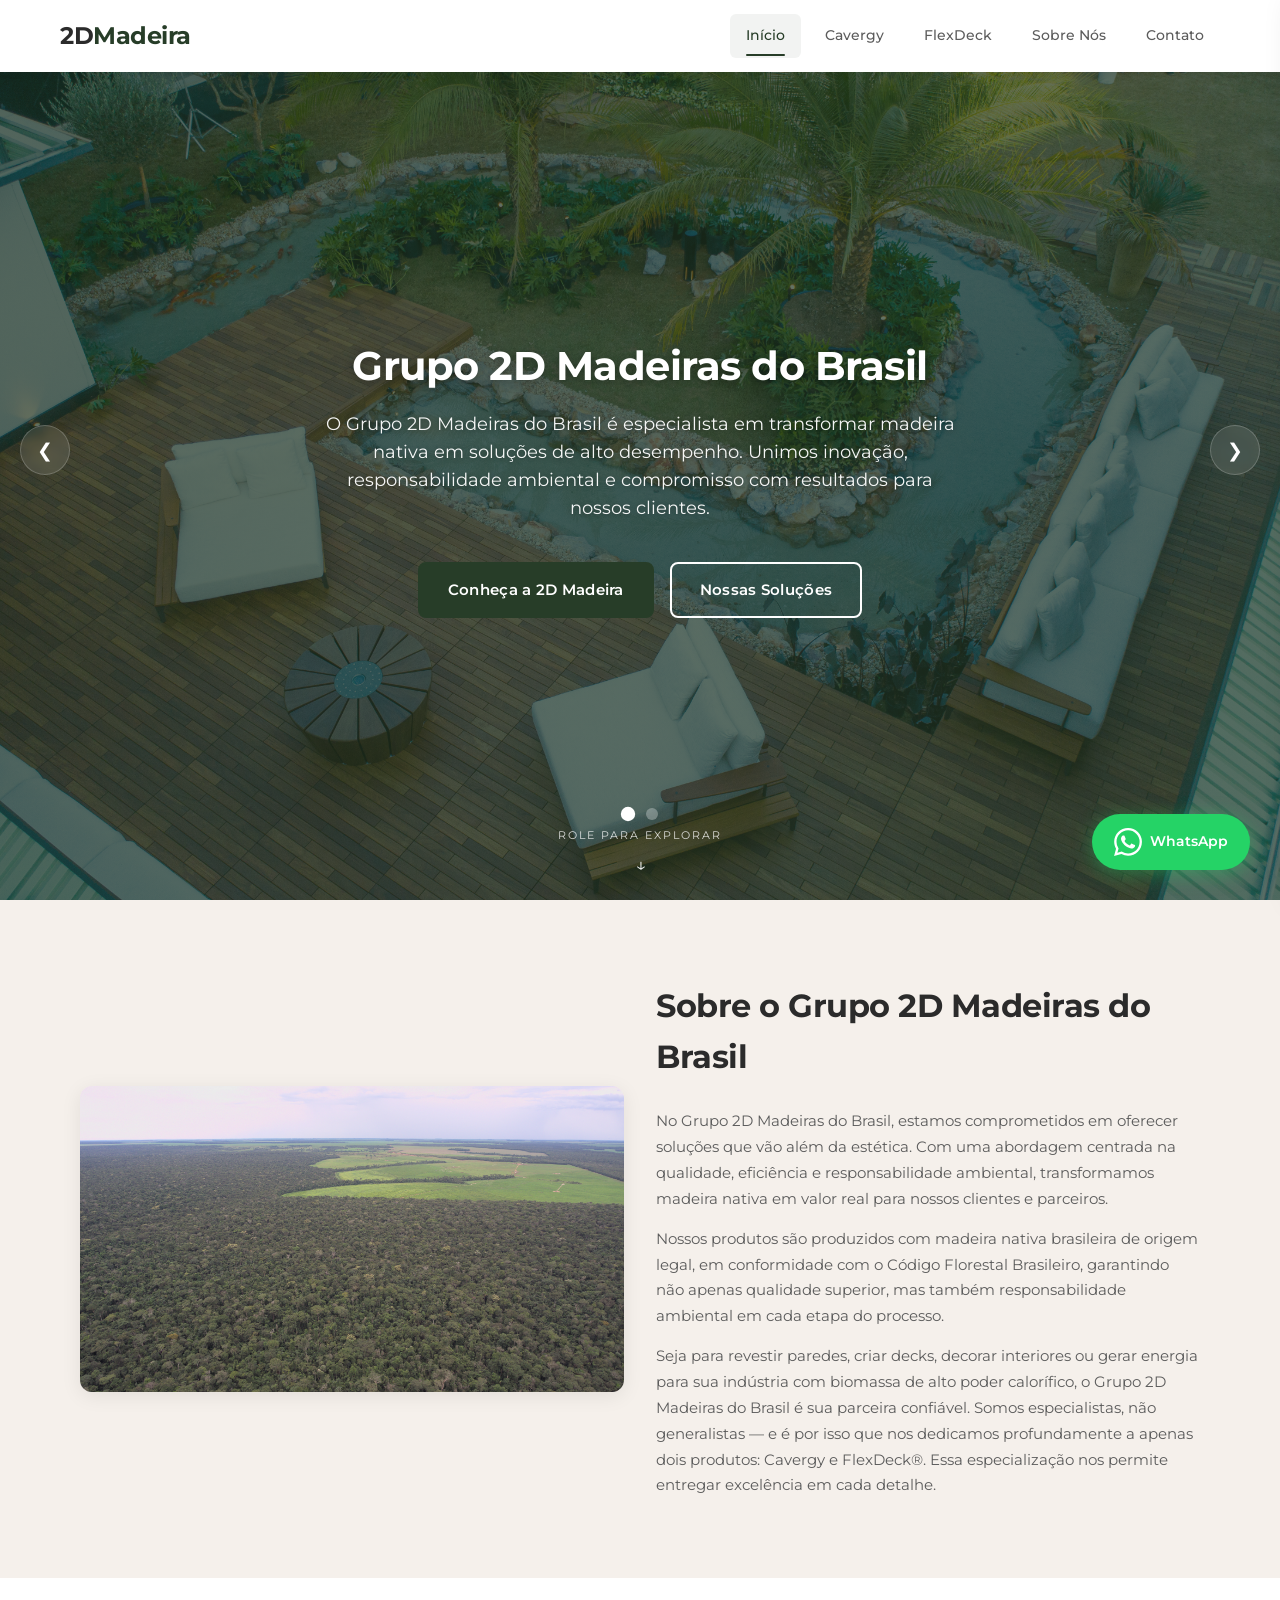
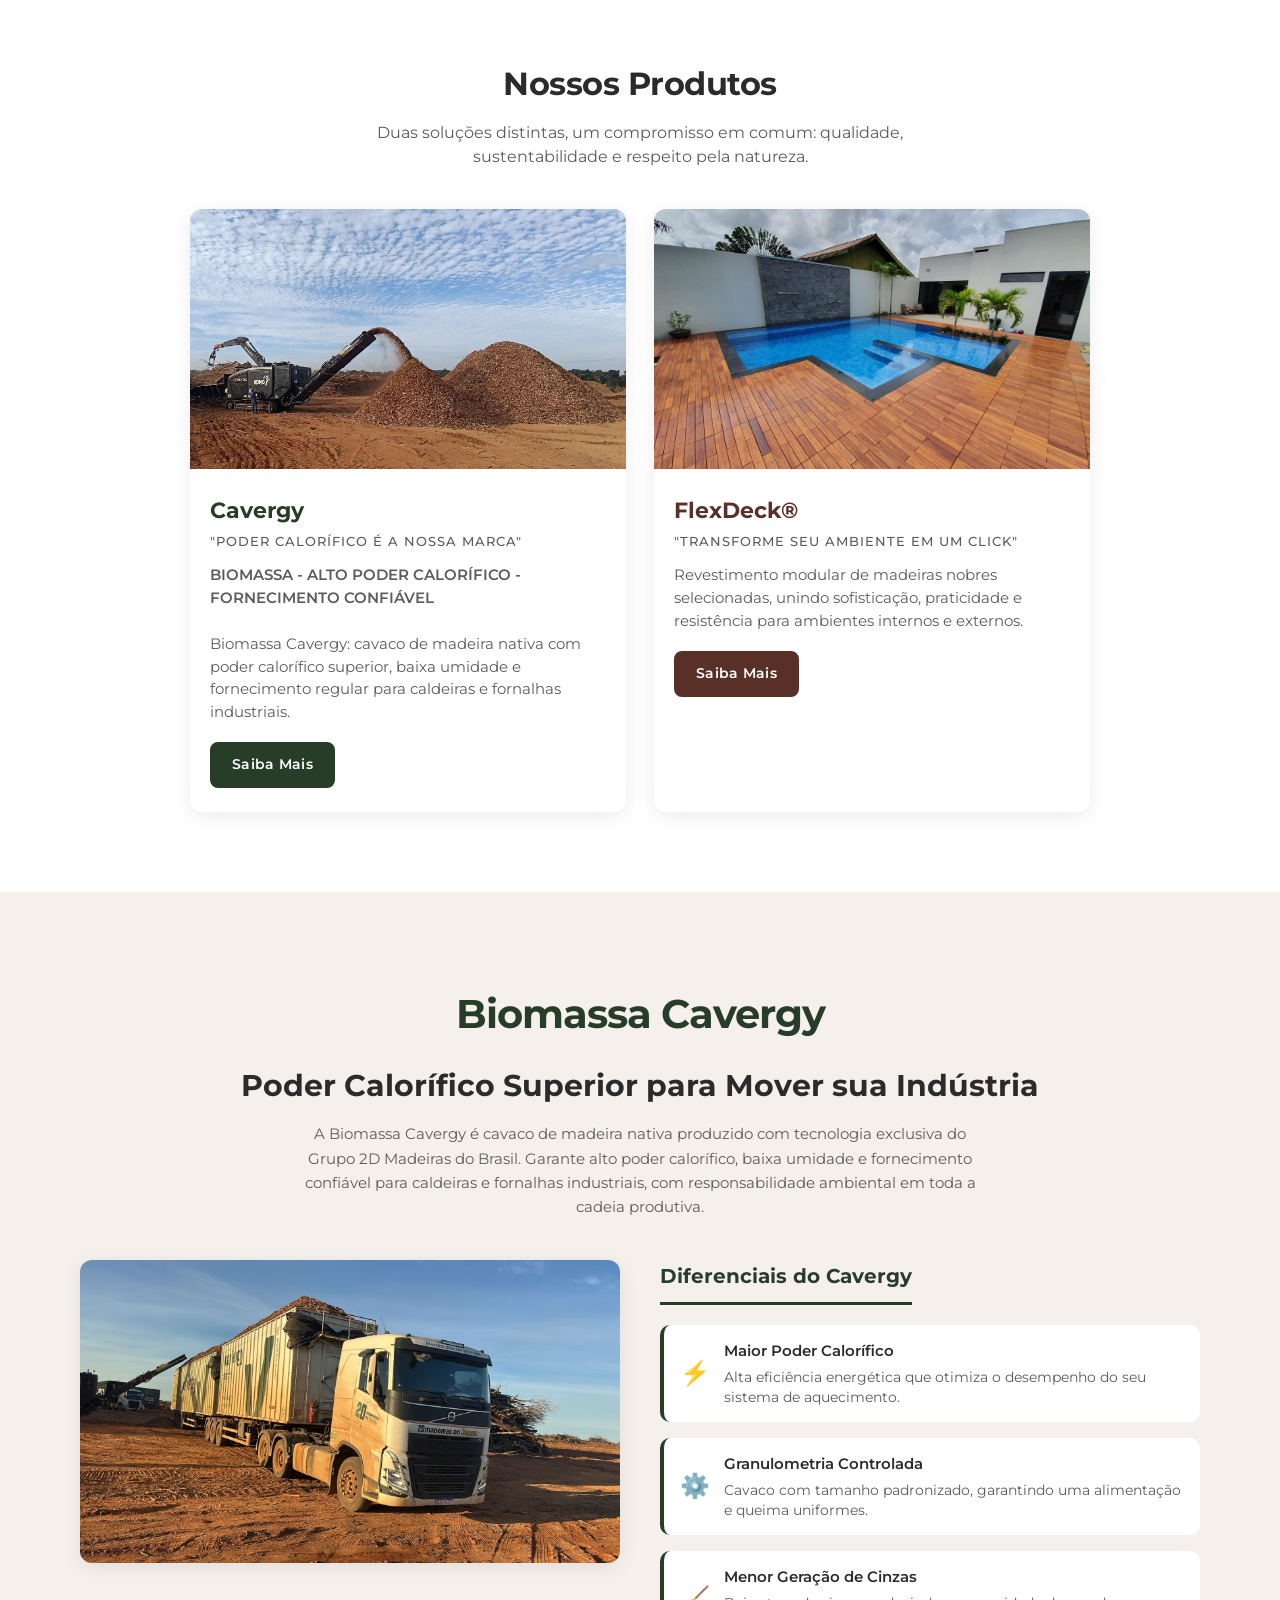
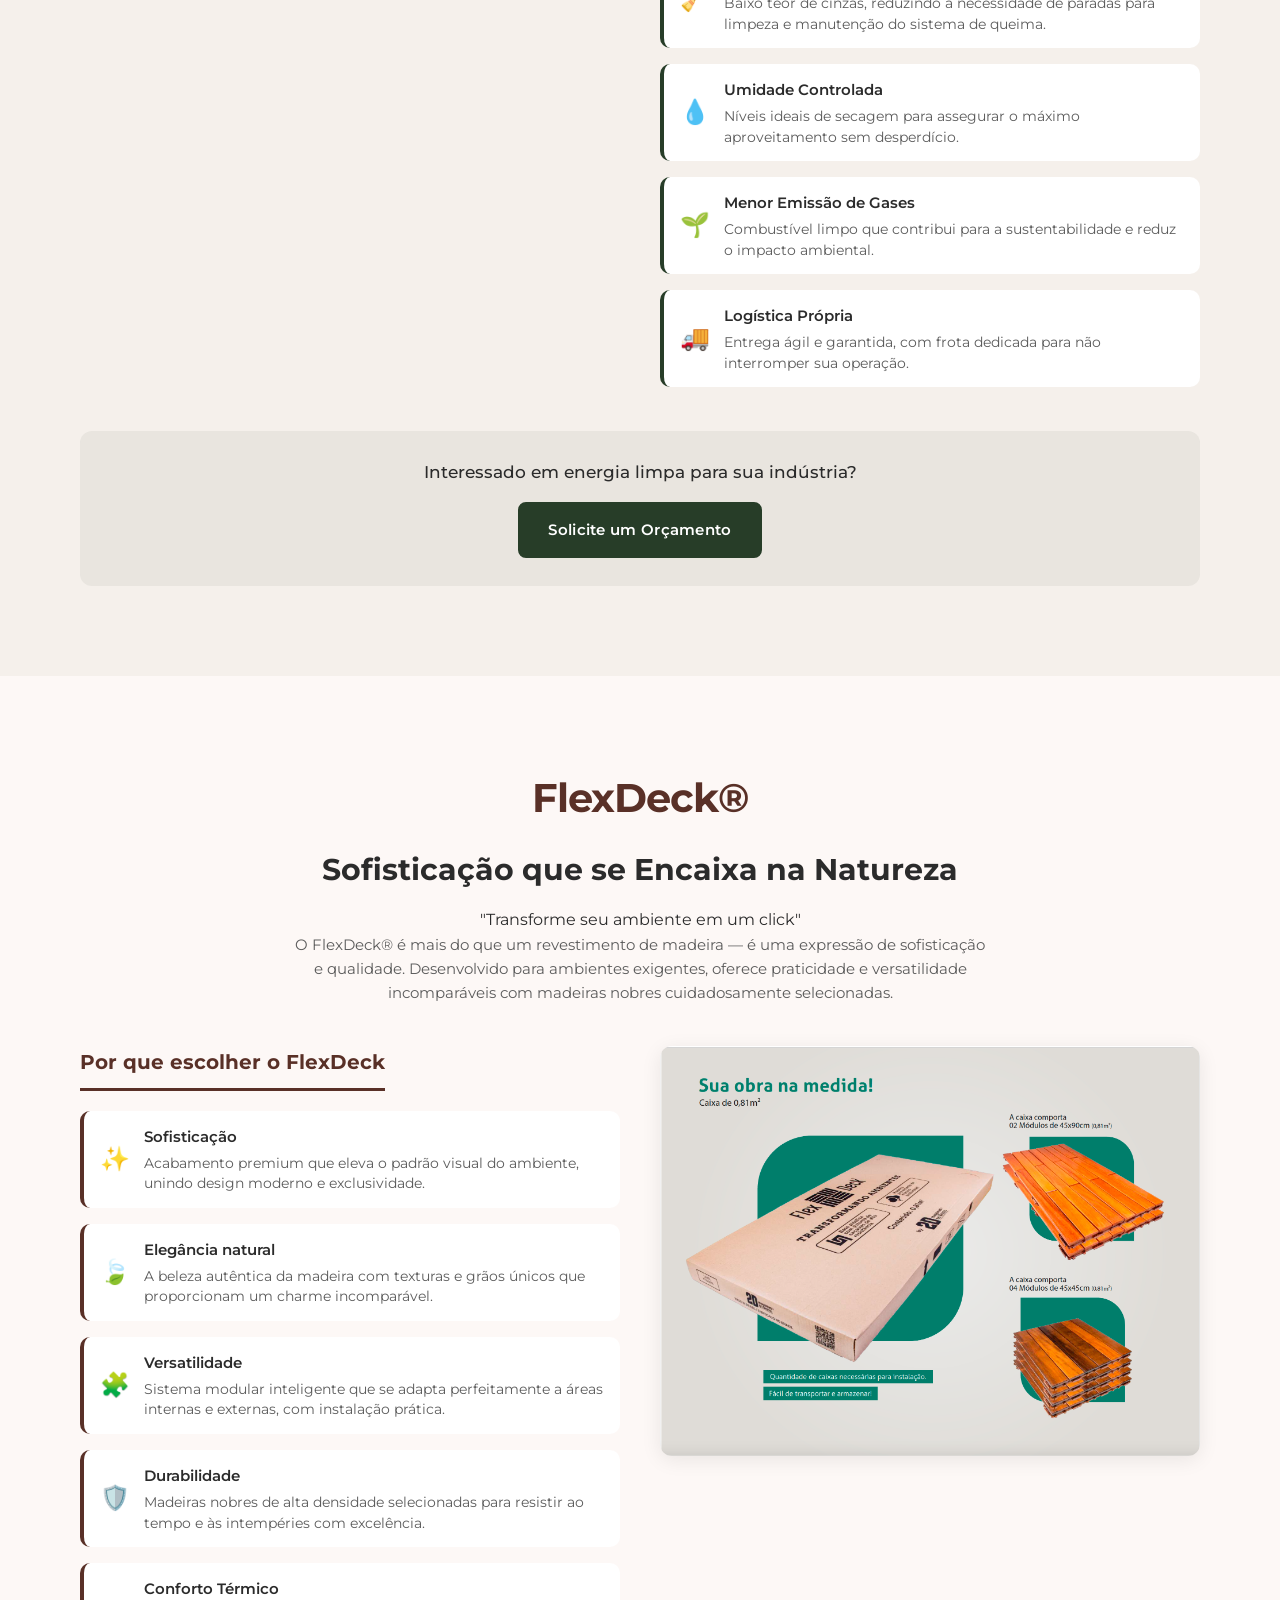
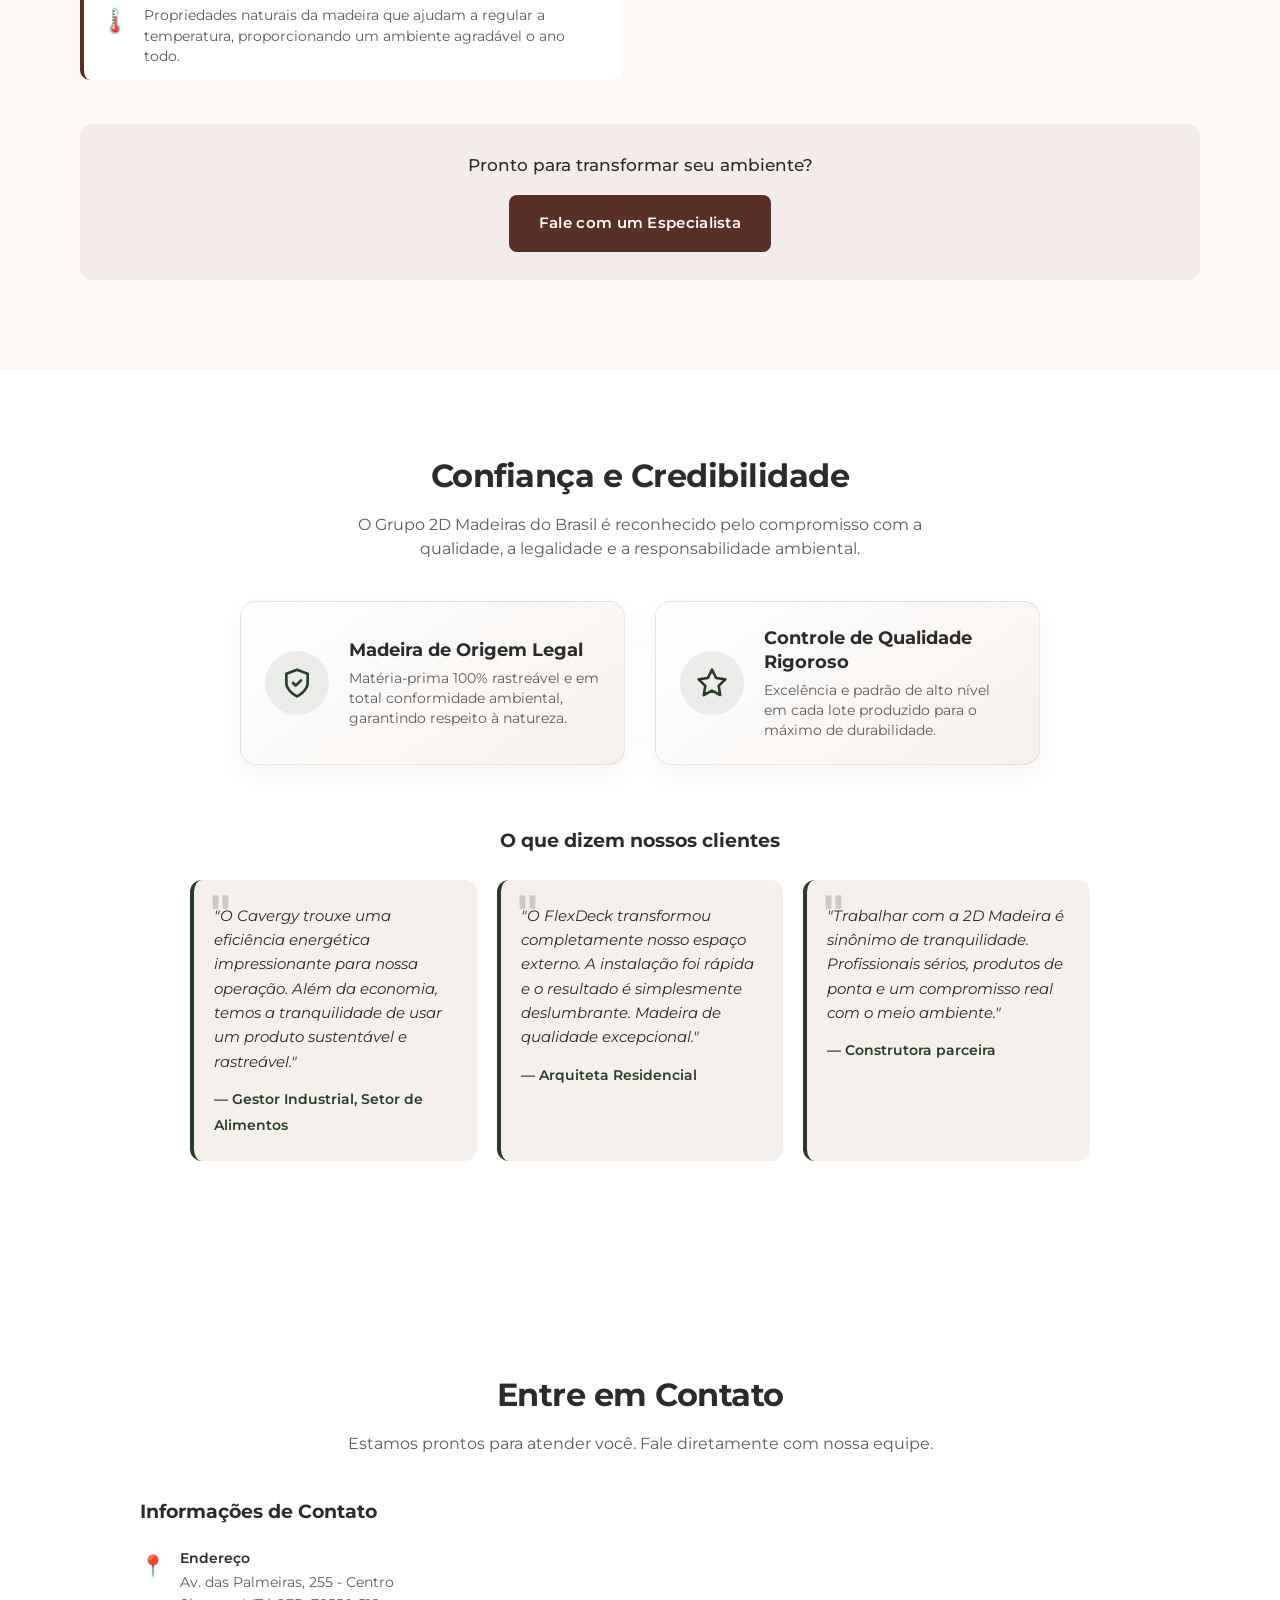
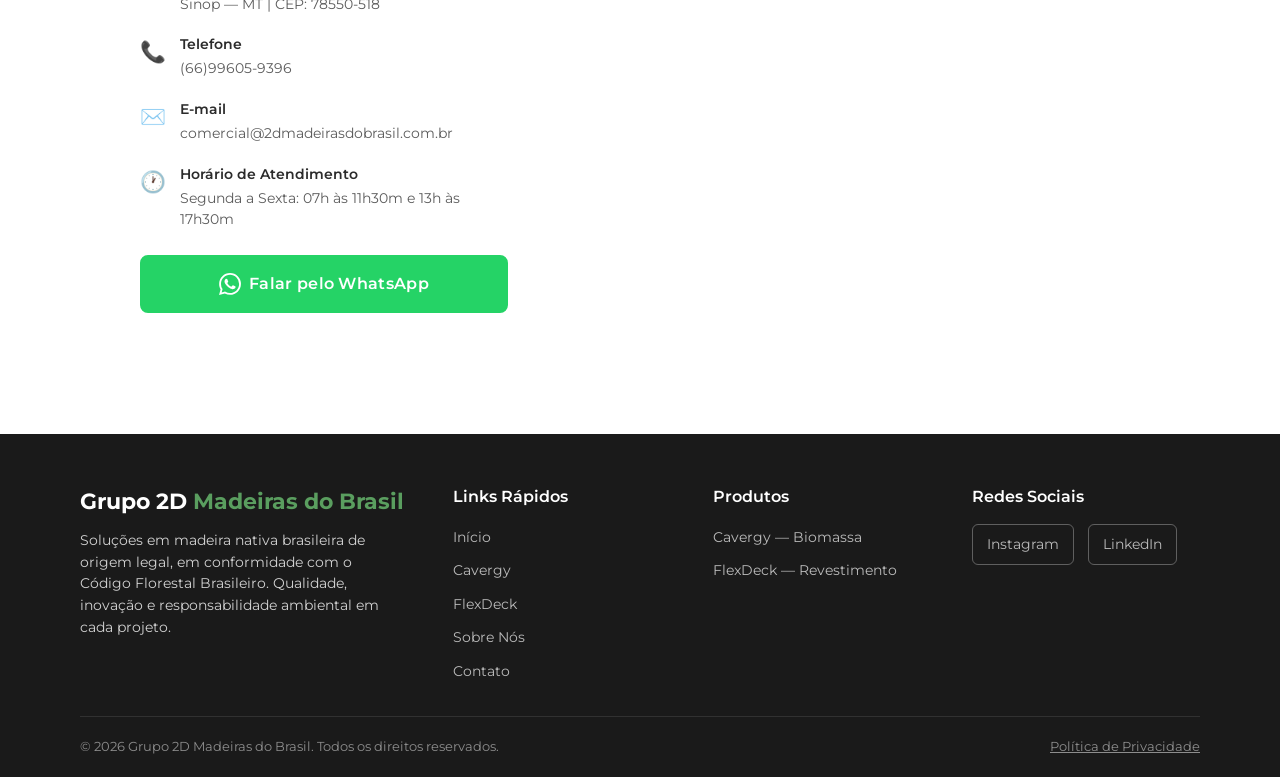
<file: index.html>
<!DOCTYPE html>
<html lang="pt-BR">

<head>
    <meta charset="UTF-8">
    <meta name="viewport" content="width=device-width, initial-scale=1.0">

    <!-- ==================== SEO ==================== -->
    <title>2D Madeira | Soluções Sustentáveis em Madeira — Cavergy e FlexDeck</title>
    <meta name="description"
        content="2D Madeira: soluções em madeira nativa brasileira de Manejo Florestal Sustentável. Conheça o Cavergy, biomassa para energia limpa, e o FlexDeck, revestimento modular de madeira nobre.">
    <meta name="keywords"
        content="madeira sustentável, manejo florestal, biomassa, cavaco, energia limpa, revestimento de madeira, deck modular, FlexDeck, Cavergy, 2D Madeira, madeira nativa brasileira">
    <meta name="author" content="2D Madeira">
    <meta name="robots" content="index, follow">
    <link rel="canonical" href="https://www.2dmadeira.com.br/">

    <!-- Open Graph -->
    <meta property="og:title" content="2D Madeira | Soluções Sustentáveis em Madeira">
    <meta property="og:description"
        content="Cavergy: biomassa que transforma resíduos florestais em energia limpa. FlexDeck: revestimento modular de madeira nobre. Sustentabilidade e elegância em cada projeto.">
    <meta property="og:type" content="website">
    <meta property="og:url" content="https://www.2dmadeira.com.br/">
    <meta property="og:image" content="https://www.2dmadeira.com.br/og-image.jpg">
    <meta property="og:locale" content="pt_BR">

    <!-- Favicon (substitua pelo seu arquivo) -->
    <link rel="icon" type="image/png" href="favicon.png">

    <!-- Google Fonts - Montserrat -->
    <link rel="preconnect" href="https://fonts.googleapis.com">
    <link rel="preconnect" href="https://fonts.gstatic.com" crossorigin>
    <link href="https://fonts.googleapis.com/css2?family=Montserrat:wght@300;400;500;600;700&display=swap"
        rel="stylesheet">

    <!-- CSS -->
    <link rel="stylesheet" href="style.css">
</head>

<body>

    <!-- ==================== HEADER ==================== -->
    <header class="header" id="header">
        <div class="header__container">
            <!-- Logo 2D Madeira -->
            <a href="#home" class="header__logo" aria-label="2D Madeira — Página inicial">
                <!-- Substitua pelo caminho da sua logo PNG -->
                <!-- <img src="logo-2d-madeira.png" alt="2D Madeira" class="header__logo-img"> -->
                <span class="header__logo-texto">2D<span class="header__logo-destaque">Madeira</span></span>
            </a>

            <!-- Navegação Desktop -->
            <nav class="nav" id="nav">
                <ul class="nav__lista">
                    <li class="nav__item"><a href="#home" class="nav__link nav__link--ativo">Início</a></li>
                    <li class="nav__item"><a href="cavergy/cavergy.html" class="nav__link">Cavergy</a></li>
                    <li class="nav__item"><a href="flexdeck/flexdeck.html" class="nav__link">FlexDeck</a></li>
                    <li class="nav__item"><a href="#sobre" class="nav__link">Sobre Nós</a></li>
                    <li class="nav__item"><a href="#contato" class="nav__link">Contato</a></li>
                </ul>
            </nav>

            <!-- Botão do menu hambúrguer -->
            <button class="hamburguer" id="hamburguer" aria-label="Abrir menu de navegação" aria-expanded="false">
                <span class="hamburguer__linha"></span>
                <span class="hamburguer__linha"></span>
                <span class="hamburguer__linha"></span>
            </button>
        </div>
    </header>

    <!-- Overlay do menu mobile -->
    <div class="menu-overlay" id="menuOverlay"></div>

    <!-- ==================== MAIN ==================== -->
    <main>

        <!-- ========== HERO / HOME (CARROSSEL) ========== -->
        <section class="hero-carousel" id="home">
            <!-- Slide 1: Empresa -->
            <div class="hero-carousel__slide hero-carousel__slide--ativo"
                style="background-image: linear-gradient(135deg, rgba(26, 46, 27, 0.7) 0%, rgba(39, 61, 40, 0.7) 100%), url('image/image/parte_1/1.jpg');">
                <div class="hero-carousel__container">
                    <h1 class="hero-carousel__titulo">Grupo 2D Madeiras do Brasil</h1>
                    <p class="hero-carousel__subtitulo">
                        O Grupo 2D Madeiras do Brasil é especialista em transformar madeira nativa em soluções de alto desempenho. Unimos inovação, responsabilidade ambiental e compromisso com resultados para nossos clientes.
                    </p>
                    <div class="hero-carousel__botoes">
                        <a href="#sobre" class="btn btn--primario">Conheça a 2D Madeira</a>
                        <a href="#produtos" class="btn btn--secundario">Nossas Soluções</a>
                    </div>
                </div>
            </div>

            <!-- Slide 2: Sustentabilidade -->
            <div class="hero-carousel__slide"
                style="background-image: linear-gradient(135deg, rgba(89, 48, 39, 0.7) 0%, rgba(122, 66, 55, 0.7) 100%), url('image/image/parte_1/3.jpg');">
                <div class="hero-carousel__container">
                    <h2 class="hero-carousel__titulo">Compromisso com o<br>Futuro das Florestas</h2>
                    <p class="hero-carousel__subtitulo">
                        Atuamos com rigoroso <strong>Manejo Florestal Sustentável</strong>. Cada peça que entregamos
                        carrega a garantia de respeito à natureza e procedência 100% certificada e rastreável.
                    </p>
                    <div class="hero-carousel__botoes">
                        <a href="#prova-social" class="btn btn--primario">Nossas Certificações</a>
                    </div>
                </div>
            </div>

            <!-- Controles -->
            <button class="hero-carousel__controle hero-carousel__controle--prev"
                aria-label="Slide anterior">&#10094;</button>
            <button class="hero-carousel__controle hero-carousel__controle--next"
                aria-label="Próximo slide">&#10095;</button>

            <!-- Indicadores -->
            <div class="hero-carousel__indicadores">
                <button class="hero-carousel__indicador hero-carousel__indicador--ativo"
                    aria-label="Ir para o slide 1"></button>
                <button class="hero-carousel__indicador" aria-label="Ir para o slide 2"></button>
            </div>

            <!-- Scroll indicator -->
            <div class="hero-carousel__scroll" aria-hidden="true">
                <span class="hero-carousel__scroll-texto">Role para explorar</span>
                <span class="hero-carousel__scroll-seta">↓</span>
            </div>
        </section>

        <!-- ========== SOBRE NÓS ========== -->
        <section class="sobre" id="sobre">
            <div class="container">
                <div class="sobre__grid">
                    <div class="sobre__imagem">
                        <!-- Substitua pela imagem da equipe/empresa -->
                        <img src="image/image/parte_1/2.jpg"
                            alt="Equipe 2D Madeira — Especialistas em madeira sustentável" loading="lazy" width="700"
                            height="500">
                    </div>
                    <div class="sobre__conteudo">
                        <h2 class="secao__titulo secao__titulo--esquerda">Sobre o Grupo 2D Madeiras do Brasil</h2>
                        <p class="sobre__texto">
                            No Grupo 2D Madeiras do Brasil, estamos comprometidos em oferecer soluções que vão além da estética. Com uma abordagem centrada na qualidade, eficiência e responsabilidade ambiental, transformamos madeira nativa em valor real para nossos clientes e parceiros.
                        </p>
                        <p class="sobre__texto">
                            Nossos produtos são produzidos com madeira nativa brasileira de origem legal, em conformidade com o Código Florestal Brasileiro, garantindo não apenas qualidade superior, mas também responsabilidade ambiental em cada etapa do processo.
                        </p>
                        <p class="sobre__texto">
                            Seja para revestir paredes, criar decks, decorar interiores ou gerar energia para sua indústria com biomassa de alto poder calorífico, o Grupo 2D Madeiras do Brasil é sua parceira confiável. Somos especialistas, não generalistas — e é por isso que nos dedicamos profundamente a apenas dois produtos: Cavergy e FlexDeck®. Essa especialização nos permite entregar excelência em cada detalhe.
                        </p>
                    </div>
                </div>
            </div>
        </section>

        <!-- ========== PRODUTOS (VISÃO GERAL NA HOME) ========== -->
        <section class="produtos-resumo" id="produtos">
            <div class="container">
                <h2 class="secao__titulo">Nossos Produtos</h2>
                <p class="secao__descricao">Duas soluções distintas, um compromisso em comum: qualidade,
                    sustentabilidade e respeito pela natureza.</p>
                <div class="cards-duplos">
                    <!-- Card Cavergy -->
                    <article class="card-produto card-produto--cavergy">
                        <div class="card-produto__imagem">
                            <!-- Substitua pela imagem PNG do Cavergy -->
                            <img src="image/image/parte_4/4.jpeg"
                                alt="Cavergy — Biomassa sustentável para energia limpa" loading="lazy" width="600"
                                height="400">
                        </div>
                        <div class="card-produto__conteudo">
                            <h3 class="card-produto__titulo">Cavergy</h3>
                            <p class="card-produto__tagline">"Poder Calorífico é a nossa marca"</p>
                            <p class="card-produto__texto"><strong>BIOMASSA - ALTO PODER CALORÍFICO - FORNECIMENTO CONFIÁVEL</strong><br><br>Biomassa Cavergy: cavaco de madeira nativa com poder calorífico superior, baixa umidade e fornecimento regular para caldeiras e fornalhas industriais.</p>
                            <a href="#cavergy" class="btn btn--primario btn--sm">Saiba Mais</a>
                        </div>
                    </article>
                    <!-- Card FlexDeck -->
                    <article class="card-produto card-produto--flexdeck">
                        <div class="card-produto__imagem">
                            <!-- Substitua pela imagem PNG do FlexDeck -->
                            <img src="image/image/parte_5/2.jpeg"
                                alt="FlexDeck — Revestimento modular de madeira nobre" loading="lazy" width="600"
                                height="400">
                        </div>
                        <div class="card-produto__conteudo">
                            <h3 class="card-produto__titulo">FlexDeck®</h3>
                            <p class="card-produto__tagline">"Transforme seu ambiente em um click"</p>
                            <p class="card-produto__texto">Revestimento modular de madeiras nobres selecionadas, unindo
                                sofisticação, praticidade e resistência para ambientes internos e externos.</p>
                            <a href="#flexdeck" class="btn btn--flexdeck btn--sm">Saiba Mais</a>
                        </div>
                    </article>
                </div>
            </div>
        </section>

        <!-- ========== PÁGINA CAVERGY ========== -->
        <section class="pagina-produto pagina-produto--cavergy" id="cavergy">
            <div class="container">
                <div class="pagina-produto__cabecalho">
                    <!-- Logo Cavergy -->
                    <div class="pagina-produto__logo-area">
                        <!-- Substitua pela logo PNG do Cavergy -->
                                    <span class="pagina-produto__logo-texto logo--cavergy">Biomassa Cavergy</span>
                    </div>
                    <h2 class="pagina-produto__titulo">Poder Calorífico Superior para Mover sua Indústria</h2>
                    <p class="pagina-produto__subtitulo">A Biomassa Cavergy é cavaco de madeira nativa produzido com tecnologia exclusiva do Grupo 2D Madeiras do Brasil. Garante alto poder calorífico, baixa umidade e fornecimento confiável para caldeiras e fornalhas industriais, com responsabilidade ambiental em toda a cadeia produtiva.</p>
                </div>
 
                <div class="pagina-produto__grid">
                    <!-- Imagem principal -->
                    <div class="pagina-produto__imagem-principal">
                        <!-- Substitua pela imagem real do Cavergy -->
                        <img src="image/image/parte_2/PHOTO-2026-05-09-06-34-47.jpg"
                            alt="Biomassa Cavergy — Cavaco de madeira nativa com poder calorífico superior, garantindo maior rendimento energético por tonelada consumida." loading="lazy" width="800"
                            height="500">
                    </div>
                    <!-- Funcionalidades -->
                    <div class="pagina-produto__funcionalidades">
                        <h3 class="funcionalidades__titulo">Diferenciais do Cavergy</h3>
                        <ul class="funcionalidades__lista">
                            <li class="funcionalidades__item">
                                <span class="funcionalidades__icone">⚡</span>
                                <div>
                                    <strong>Maior Poder Calorífico</strong>
                                    <p>Alta eficiência energética que otimiza o desempenho do seu sistema de aquecimento.</p>
                                </div>
                            </li>
                            <li class="funcionalidades__item">
                                <span class="funcionalidades__icone">⚙️</span>
                                <div>
                                    <strong>Granulometria Controlada</strong>
                                    <p>Cavaco com tamanho padronizado, garantindo uma alimentação e queima uniformes.</p>
                                </div>
                            </li>
                            <li class="funcionalidades__item">
                                <span class="funcionalidades__icone">🧹</span>
                                <div>
                                    <strong>Menor Geração de Cinzas</strong>
                                    <p>Baixo teor de cinzas, reduzindo a necessidade de paradas para limpeza e manutenção do sistema de queima.</p>
                                </div>
                            </li>
                            <li class="funcionalidades__item">
                                <span class="funcionalidades__icone">💧</span>
                                <div>
                                    <strong>Umidade Controlada</strong>
                                    <p>Níveis ideais de secagem para assegurar o máximo aproveitamento sem desperdício.</p>
                                </div>
                            </li>
                            <li class="funcionalidades__item">
                                <span class="funcionalidades__icone">🌱</span>
                                <div>
                                    <strong>Menor Emissão de Gases</strong>
                                    <p>Combustível limpo que contribui para a sustentabilidade e reduz o impacto ambiental.</p>
                                </div>
                            </li>
                            <li class="funcionalidades__item">
                                <span class="funcionalidades__icone">🚚</span>
                                <div>
                                    <strong>Logística Própria</strong>
                                    <p>Entrega ágil e garantida, com frota dedicada para não interromper sua operação.</p>
                                </div>
                            </li>
                        </ul>
                    </div>
                </div>
                <!-- CTA -->
                <div class="pagina-produto__cta">
                    <p>Interessado em energia limpa para sua indústria?</p>
                    <a href="#contato" class="btn btn--primario">Solicite um Orçamento</a>
                </div>
            </div>
        </section>

        <!-- ========== PÁGINA FLEXDECK ========== -->
        <section class="pagina-produto pagina-produto--flexdeck" id="flexdeck">
            <div class="container">
                <div class="pagina-produto__cabecalho">
                    <!-- Logo FlexDeck -->
                    <div class="pagina-produto__logo-area">
                        <!-- Substitua pela logo PNG do FlexDeck -->
                        <!-- <img src="logo-flexdeck.png" alt="Logo FlexDeck" class="pagina-produto__logo"> -->
                        <span class="pagina-produto__logo-texto logo--flexdeck">FlexDeck®</span>
                    </div>
                    <h2 class="pagina-produto__titulo">Sofisticação que se Encaixa na Natureza</h2>
                    <p class="pagina-produto__tagline">"Transforme seu ambiente em um click"</p>
                    <p class="pagina-produto__subtitulo">O FlexDeck® é mais do que um revestimento de madeira — é uma
                        expressão de sofisticação e qualidade. Desenvolvido para ambientes exigentes, oferece
                        praticidade e versatilidade incomparáveis com madeiras nobres cuidadosamente selecionadas.</p>
                </div>

                <div class="pagina-produto__grid pagina-produto__grid--invertido">
                    <!-- Imagem principal -->
                    <div class="pagina-produto__imagem-principal">
                        <!-- Substitua pela imagem real do FlexDeck -->
                        <img src="image/image/parte_3/Caixa de 0,81 m2.png"
                            alt="FlexDeck — Revestimento modular de madeira nobre para decks e paredes" loading="lazy"
                            width="800" height="500">
                    </div>
                    <!-- Funcionalidades -->
                    <div class="pagina-produto__funcionalidades">
                        <h3 class="funcionalidades__titulo funcionalidades__titulo--flexdeck">Por que escolher o
                            FlexDeck</h3>
                        <ul class="funcionalidades__lista">
                            <li class="funcionalidades__item funcionalidades__item--flexdeck">
                                <span class="funcionalidades__icone">✨</span>
                                <div>
                                    <strong>Sofisticação</strong>
                                    <p>Acabamento premium que eleva o padrão visual do ambiente, unindo design moderno e
                                        exclusividade.</p>
                                </div>
                            </li>
                            <li class="funcionalidades__item funcionalidades__item--flexdeck">
                                <span class="funcionalidades__icone">🍃</span>
                                <div>
                                    <strong>Elegância natural</strong>
                                    <p>A beleza autêntica da madeira com texturas e grãos únicos que proporcionam um
                                        charme incomparável.</p>
                                </div>
                            </li>
                            <li class="funcionalidades__item funcionalidades__item--flexdeck">
                                <span class="funcionalidades__icone">🧩</span>
                                <div>
                                    <strong>Versatilidade</strong>
                                    <p>Sistema modular inteligente que se adapta perfeitamente a áreas internas e
                                        externas, com instalação prática.</p>
                                </div>
                            </li>
                            <li class="funcionalidades__item funcionalidades__item--flexdeck">
                                <span class="funcionalidades__icone">🛡️</span>
                                <div>
                                    <strong>Durabilidade</strong>
                                    <p>Madeiras nobres de alta densidade selecionadas para resistir ao tempo e às
                                        intempéries com excelência.</p>
                                </div>
                            </li>
                            <li class="funcionalidades__item funcionalidades__item--flexdeck">
                                <span class="funcionalidades__icone">🌡️</span>
                                <div>
                                    <strong>Conforto Térmico</strong>
                                    <p>Propriedades naturais da madeira que ajudam a regular a temperatura,
                                        proporcionando um ambiente agradável o ano todo.</p>
                                </div>
                            </li>
                        </ul>
                    </div>
                </div>
                <!-- CTA -->
                <div class="pagina-produto__cta pagina-produto__cta--flexdeck">
                    <p>Pronto para transformar seu ambiente?</p>
                    <a href="#contato" class="btn btn--flexdeck">Fale com um Especialista</a>
                </div>
            </div>
        </section>

        <!-- ========== PROVA SOCIAL E AUTORIDADE ========== -->
        <section class="prova-social" id="prova-social">
            <div class="container">
                <h2 class="secao__titulo">Confiança e Credibilidade</h2>
                <p class="secao__descricao">O Grupo 2D Madeiras do Brasil é reconhecido pelo compromisso com a qualidade, a legalidade e a responsabilidade ambiental.</p>

                <!-- Certificações Modernas -->
                <div class="prova-social__certificacoes">
                    <div class="certificacao-moderna">
                        <div class="certificacao-moderna__icone">
                            <!-- Ícone de selo de segurança legal -->
                            <svg width="32" height="32" viewBox="0 0 24 24" fill="none" stroke="currentColor"
                                stroke-width="2" stroke-linecap="round" stroke-linejoin="round">
                                <path d="M12 22s8-4 8-10V5l-8-3-8 3v7c0 6 8 10 8 10z"></path>
                                <path d="m9 12 2 2 4-4"></path>
                            </svg>
                        </div>
                        <div class="certificacao-moderna__conteudo">
                            <h3 class="certificacao-moderna__titulo">Madeira de Origem Legal</h3>
                            <p class="certificacao-moderna__texto">Matéria-prima 100% rastreável e em total conformidade
                                ambiental, garantindo respeito à natureza.</p>
                        </div>
                    </div>

                    <div class="certificacao-moderna">
                        <div class="certificacao-moderna__icone">
                            <!-- Ícone de qualidade / estrela -->
                            <svg width="32" height="32" viewBox="0 0 24 24" fill="none" stroke="currentColor"
                                stroke-width="2" stroke-linecap="round" stroke-linejoin="round">
                                <polygon
                                    points="12 2 15.09 8.26 22 9.27 17 14.14 18.18 21.02 12 17.77 5.82 21.02 7 14.14 2 9.27 8.91 8.26 12 2">
                                </polygon>
                            </svg>
                        </div>
                        <div class="certificacao-moderna__conteudo">
                            <h3 class="certificacao-moderna__titulo">Controle de Qualidade Rigoroso</h3>
                            <p class="certificacao-moderna__texto">Excelência e padrão de alto nível em cada lote
                                produzido para o máximo de durabilidade.</p>
                        </div>
                    </div>
                </div>

                <!-- Depoimentos -->
                <div class="prova-social__depoimentos">
                    <h3 class="depoimentos__titulo">O que dizem nossos clientes</h3>
                    <div class="depoimentos__grid">
                        <blockquote class="depoimento">
                            <p class="depoimento__texto">"O Cavergy trouxe uma eficiência energética impressionante para
                                nossa operação. Além da economia, temos a tranquilidade de usar um produto sustentável e
                                rastreável."</p>
                            <cite class="depoimento__autor">— Gestor Industrial, Setor de Alimentos</cite>
                        </blockquote>
                        <blockquote class="depoimento">
                            <p class="depoimento__texto">"O FlexDeck transformou completamente nosso espaço externo. A
                                instalação foi rápida e o resultado é simplesmente deslumbrante. Madeira de qualidade
                                excepcional."</p>
                            <cite class="depoimento__autor">— Arquiteta Residencial</cite>
                        </blockquote>
                        <blockquote class="depoimento">
                            <p class="depoimento__texto">"Trabalhar com a 2D Madeira é sinônimo de tranquilidade.
                                Profissionais sérios, produtos de ponta e um compromisso real com o meio ambiente."</p>
                            <cite class="depoimento__autor">— Construtora parceira</cite>
                        </blockquote>
                    </div>
                </div>


            </div>
        </section>



        <!-- ========== CONTATO ========== -->
        <section class="contato" id="contato">
            <div class="container">
                <h2 class="secao__titulo">Entre em Contato</h2>
                <p class="secao__descricao">Estamos prontos para atender você. Fale diretamente com nossa equipe.</p>
                <div class="contato__grid">
                    <!-- Informações de contato -->
                    <div class="contato__info">
                        <h3 class="contato__info-titulo">Informações de Contato</h3>
                        <ul class="contato__lista">
                            <li class="contato__item">
                                <span class="contato__icone" aria-hidden="true">📍</span>
                                <div>
                                    <strong>Endereço</strong>
                                    <!-- Substitua pelo endereço real -->
                                    <p>Av. das Palmeiras, 255 - Centro<br>Sinop — MT | CEP: 78550-518</p>
                                </div>
                            </li>
                            <li class="contato__item">
                                <span class="contato__icone" aria-hidden="true">📞</span>
                                <div>
                                    <strong>Telefone</strong>
                                    <!-- Substitua pelo telefone real -->
                                    <p>(66)99605-9396</p>
                                </div>
                            </li>
                            <li class="contato__item">
                                <span class="contato__icone" aria-hidden="true">✉️</span>
                                <div>
                                    <strong>E-mail</strong>
                                    <!-- Substitua pelo e-mail real -->
                                    <p>comercial@2dmadeirasdobrasil.com.br</p>
                                </div>
                            </li>
                            <li class="contato__item">
                                <span class="contato__icone" aria-hidden="true">🕐</span>
                                <div>
                                    <strong>Horário de Atendimento</strong>
                                    <p>Segunda a Sexta: 07h às 11h30m e 13h às 17h30m</p>
                                </div>
                            </li>
                        </ul>
                        <!-- Botão WhatsApp -->
                        <a href="https://wa.me/5566996059396?text=Olá!%20Gostaria%20de%20saber%20mais%20sobre%20os%20produtos%20da%202D%20Madeira."
                            class="btn btn--whatsapp" target="_blank" rel="noopener noreferrer">
                            <span class="btn__whatsapp-icone" aria-hidden="true">
                                <!-- Ícone WhatsApp SVG -->
                                <svg width="22" height="22" viewBox="0 0 24 24" fill="currentColor">
                                    <path
                                        d="M17.472 14.382c-.297-.149-1.758-.867-2.03-.967-.273-.099-.471-.148-.67.15-.197.297-.767.966-.94 1.164-.173.199-.347.223-.644.075-.297-.15-1.255-.463-2.39-1.475-.883-.788-1.48-1.761-1.653-2.059-.173-.297-.018-.458.13-.606.134-.133.298-.347.446-.52.149-.174.198-.298.298-.497.099-.198.05-.371-.025-.52-.075-.149-.669-1.612-.916-2.207-.242-.579-.487-.5-.669-.51-.173-.008-.371-.01-.57-.01-.198 0-.52.074-.792.372-.272.297-1.04 1.016-1.04 2.479 0 1.462 1.065 2.875 1.213 3.074.149.198 2.096 3.2 5.077 4.487.709.306 1.262.489 1.694.625.712.227 1.36.195 1.871.118.571-.085 1.758-.719 2.006-1.413.248-.694.248-1.289.173-1.413-.074-.124-.272-.198-.57-.347m-5.421 7.403h-.004a9.87 9.87 0 0 1-5.031-1.378l-.361-.214-3.741.982.998-3.648-.235-.374a9.86 9.86 0 0 1-1.51-5.26c.001-5.45 4.436-9.884 9.888-9.884 2.64 0 5.122 1.03 6.988 2.898a9.825 9.825 0 0 1 2.893 6.994c-.003 5.45-4.437 9.884-9.885 9.884m8.413-18.297A11.815 11.815 0 0 0 12.05 0C5.495 0 .16 5.335.157 11.892c0 2.096.547 4.142 1.588 5.945L.057 24l6.305-1.654a11.882 11.882 0 0 0 5.683 1.448h.005c6.554 0 11.89-5.335 11.893-11.893a11.821 11.821 0 0 0-3.48-8.413Z" />
                                </svg>
                            </span>
                            Falar pelo WhatsApp
                        </a>
                    </div>
                    <!-- Mapa ou imagem de localização -->
                    <div class="contato__mapa">
                        <!-- Substitua por um iframe do Google Maps ou imagem -->
                        <iframe src="https://www.google.com/maps/embed?pb=!1m18!1m12!1m3!1d15619.188628921716!2d-55.50448356988555!3d-11.84946764863333!2m3!1f0!2f0!3f0!3m2!1i1024!2i768!4f13.1!3m3!1m2!1s0x93a78117953911f1%3A0x415ea5bbe48f3aca!2s2D%20Madeiras%20do%20Brasil%20%2F%20Cavergy%20%2F%20FlexDeck!5e0!3m2!1spt-BR!2sbr!4v1787151040024!5m2!1spt-BR!2sbr" width="600" height="450" style="border:0;" allowfullscreen="" loading="lazy" referrerpolicy="strict-origin-when-cross-origin"></iframe>
                    </div>
                </div>
            </div>
        </section>

    </main>

    <!-- ==================== RODAPÉ ==================== -->
    <footer class="rodape" id="rodape">
        <div class="container">
            <div class="rodape__grid">
                <!-- Logo e descrição -->
                <div class="rodape__coluna rodape__coluna--marca">
                    <span class="rodape__logo">Grupo 2D <span class="rodape__logo-destaque">Madeiras do Brasil</span></span>
                    <p class="rodape__texto">Soluções em madeira nativa brasileira de origem legal, em conformidade com o Código Florestal Brasileiro. Qualidade, inovação e responsabilidade ambiental em cada projeto.</p>
                </div>
                <!-- Links rápidos -->
                <div class="rodape__coluna">
                    <h4 class="rodape__titulo">Links Rápidos</h4>
                    <ul class="rodape__links">
                        <li><a href="#home">Início</a></li>
                        <li><a href="cavergy/cavergy.html">Cavergy</a></li>
                        <li><a href="flexdeck/flexdeck.html">FlexDeck</a></li>
                        <li><a href="#sobre">Sobre Nós</a></li>
                        <li><a href="#contato">Contato</a></li>
                    </ul>
                </div>
                <!-- Produtos -->
                <div class="rodape__coluna">
                    <h4 class="rodape__titulo">Produtos</h4>
                    <ul class="rodape__links">
                        <li><a href="cavergy/cavergy.html">Cavergy — Biomassa</a></li>
                        <li><a href="flexdeck/flexdeck.html">FlexDeck — Revestimento</a></li>
                    </ul>
                </div>
                <!-- Redes Sociais e CNPJ -->
                <div class="rodape__coluna">
                    <h4 class="rodape__titulo">Redes Sociais</h4>
                    <div class="rodape__redes">
                        <!-- Substitua pelos links reais -->
                        <a href="https://instagram.com/2dmadeira" class="rodape__rede-link"
                            aria-label="Instagram 2D Madeira" target="_blank" rel="noopener noreferrer">Instagram</a>
                        <a href="https://linkedin.com/company/2dmadeira" class="rodape__rede-link"
                            aria-label="LinkedIn 2D Madeira" target="_blank" rel="noopener noreferrer">LinkedIn</a>
                    </div>
                </div>
            </div>
            <!-- Barra inferior -->
            <div class="rodape__barra">
                <p class="rodape__copy">&copy; <span id="anoAtual"></span> Grupo 2D Madeiras do Brasil. Todos os direitos reservados.</p>
                <p class="rodape__privacidade"><a href="#">Política de Privacidade</a></p>
            </div>
        </div>
    </footer>

    <!-- ==================== BOTÃO WHATSAPP FLUTUANTE ==================== -->
    <a href="https://wa.me/5566996059396?text=Olá!%20Gostaria%20de%20mais%20informações%20sobre%20os%20produtos%20da%202D%20Madeira."
        class="whatsapp-flutuante" id="whatsappFlutuante" target="_blank" rel="noopener noreferrer"
        aria-label="Fale conosco pelo WhatsApp">
        <svg width="28" height="28" viewBox="0 0 24 24" fill="currentColor">
            <path
                d="M17.472 14.382c-.297-.149-1.758-.867-2.03-.967-.273-.099-.471-.148-.67.15-.197.297-.767.966-.94 1.164-.173.199-.347.223-.644.075-.297-.15-1.255-.463-2.39-1.475-.883-.788-1.48-1.761-1.653-2.059-.173-.297-.018-.458.13-.606.134-.133.298-.347.446-.52.149-.174.198-.298.298-.497.099-.198.05-.371-.025-.52-.075-.149-.669-1.612-.916-2.207-.242-.579-.487-.5-.669-.51-.173-.008-.371-.01-.57-.01-.198 0-.52.074-.792.372-.272.297-1.04 1.016-1.04 2.479 0 1.462 1.065 2.875 1.213 3.074.149.198 2.096 3.2 5.077 4.487.709.306 1.262.489 1.694.625.712.227 1.36.195 1.871.118.571-.085 1.758-.719 2.006-1.413.248-.694.248-1.289.173-1.413-.074-.124-.272-.198-.57-.347m-5.421 7.403h-.004a9.87 9.87 0 0 1-5.031-1.378l-.361-.214-3.741.982.998-3.648-.235-.374a9.86 9.86 0 0 1-1.51-5.26c.001-5.45 4.436-9.884 9.888-9.884 2.64 0 5.122 1.03 6.988 2.898a9.825 9.825 0 0 1 2.893 6.994c-.003 5.45-4.437 9.884-9.885 9.884m8.413-18.297A11.815 11.815 0 0 0 12.05 0C5.495 0 .16 5.335.157 11.892c0 2.096.547 4.142 1.588 5.945L.057 24l6.305-1.654a11.882 11.882 0 0 0 5.683 1.448h.005c6.554 0 11.89-5.335 11.893-11.893a11.821 11.821 0 0 0-3.48-8.413Z" />
        </svg>
        <span class="whatsapp-flutuante__texto">WhatsApp</span>
    </a>

    <!-- JavaScript -->
    <script src="script.js"></script>
</body>

</html>
</file>
<file: style.css>
/* ============================================================
   style.css — 2D Madeira
   Mobile-first, responsivo, design institucional
   Cores: #273D28 (Cavergy/2D Madeira) | #593027 (FlexDeck)
   Tipografia: Montserrat
   ============================================================ */

/* ==================== RESET & VARIÁVEIS ==================== */
:root {
    --cor-primaria: #273D28;
    --cor-primaria-clara: #3a5a3c;
    --cor-flexdeck: #593027;
    --cor-flexdeck-clara: #7a4237;
    --cor-bg-claro: #F5F0EB;
    --cor-bg-escuro: #1A1A1A;
    --cor-texto: #2B2B2B;
    --cor-texto-claro: #5C5C5C;
    --cor-branco: #FFFFFF;
    --cor-cinza-claro: #E8E5E1;
    --cor-overlay: rgba(0, 0, 0, 0.55);
    --fonte: 'Montserrat', sans-serif;
    --transicao: 0.3s ease;
    --border-radius: 8px;
    --sombra: 0 4px 20px rgba(0, 0, 0, 0.08);
    --sombra-elevada: 0 8px 40px rgba(0, 0, 0, 0.12);
    --header-altura: 72px;
}

*,
*::before,
*::after {
    margin: 0;
    padding: 0;
    box-sizing: border-box;
}

html {
    scroll-behavior: smooth;
    scroll-padding-top: var(--header-altura);
    font-size: 16px;
    -webkit-text-size-adjust: 100%;
}

body {
    font-family: var(--fonte);
    color: var(--cor-texto);
    background-color: var(--cor-branco);
    line-height: 1.6;
    overflow-x: hidden;
    -webkit-font-smoothing: antialiased;
    -moz-osx-font-smoothing: grayscale;
}

img {
    max-width: 100%;
    height: auto;
    display: block;
}

a {
    text-decoration: none;
    color: inherit;
    transition: color var(--transicao);
}

ul {
    list-style: none;
}

strong {
    font-weight: 600;
}

/* ==================== CONTAINER ==================== */
.container {
    width: 100%;
    max-width: 1200px;
    margin: 0 auto;
    padding: 0 20px;
}

/* ==================== SEÇÕES GERAIS ==================== */
.secao__titulo {
    font-size: 1.75rem;
    font-weight: 700;
    color: var(--cor-texto);
    text-align: center;
    margin-bottom: 0.75rem;
    letter-spacing: -0.5px;
}

.secao__titulo--esquerda {
    text-align: left;
}

.secao__descricao {
    font-size: 1rem;
    color: var(--cor-texto-claro);
    text-align: center;
    max-width: 650px;
    margin: 0 auto 2.5rem;
    line-height: 1.5;
}

/* ==================== BOTÕES ==================== */
.btn {
    display: inline-flex;
    align-items: center;
    justify-content: center;
    gap: 8px;
    padding: 14px 28px;
    font-family: var(--fonte);
    font-size: 0.95rem;
    font-weight: 600;
    border: 2px solid transparent;
    border-radius: var(--border-radius);
    cursor: pointer;
    transition: all var(--transicao);
    text-align: center;
    letter-spacing: 0.3px;
}

.btn--primario {
    background-color: var(--cor-primaria);
    color: var(--cor-branco);
    border-color: var(--cor-primaria);
}
.btn--primario:hover,
.btn--primario:focus-visible {
    background-color: var(--cor-primaria-clara);
    border-color: var(--cor-primaria-clara);
    transform: translateY(-2px);
    box-shadow: var(--sombra-elevada);
}

.btn--secundario {
    background-color: transparent;
    color: var(--cor-branco);
    border-color: var(--cor-branco);
}
.btn--secundario:hover,
.btn--secundario:focus-visible {
    background-color: var(--cor-branco);
    color: var(--cor-primaria);
    transform: translateY(-2px);
    box-shadow: var(--sombra-elevada);
}

.btn--flexdeck {
    background-color: var(--cor-flexdeck);
    color: var(--cor-branco);
    border-color: var(--cor-flexdeck);
}
.btn--flexdeck:hover,
.btn--flexdeck:focus-visible {
    background-color: var(--cor-flexdeck-clara);
    border-color: var(--cor-flexdeck-clara);
    transform: translateY(-2px);
    box-shadow: var(--sombra-elevada);
}

.btn--whatsapp {
    background-color: #25D366;
    color: var(--cor-branco);
    border-color: #25D366;
    width: 100%;
    justify-content: center;
    font-size: 1rem;
}
.btn--whatsapp:hover,
.btn--whatsapp:focus-visible {
    background-color: #1ebe57;
    border-color: #1ebe57;
    transform: translateY(-2px);
    box-shadow: var(--sombra-elevada);
}

.btn--sm {
    padding: 10px 20px;
    font-size: 0.85rem;
}

.btn__whatsapp-icone {
    display: flex;
    align-items: center;
}

/* ==================== HEADER ==================== */
.header {
    position: fixed;
    top: 0;
    left: 0;
    width: 100%;
    height: var(--header-altura);
    background-color: var(--cor-branco);
    box-shadow: 0 1px 8px rgba(0, 0, 0, 0.06);
    z-index: 1000;
    transition: box-shadow var(--transicao);
}

.header--sombra {
    box-shadow: 0 4px 20px rgba(0, 0, 0, 0.1);
}

.header__container {
    display: flex;
    align-items: center;
    justify-content: space-between;
    height: 100%;
    max-width: 1200px;
    margin: 0 auto;
    padding: 0 20px;
}

/* Logo */
.header__logo {
    display: flex;
    align-items: center;
    text-decoration: none;
    z-index: 1002;
}

.header__logo-img {
    height: 40px;
    width: auto;
}

.header__logo-texto {
    font-size: 1.5rem;
    font-weight: 700;
    color: var(--cor-texto);
    letter-spacing: -0.5px;
}

.header__logo-destaque {
    color: var(--cor-primaria);
}

/* Navegação */
.nav__lista {
    display: flex;
    gap: 8px;
}

.nav__link {
    display: block;
    padding: 10px 16px;
    font-size: 0.9rem;
    font-weight: 500;
    color: var(--cor-texto-claro);
    border-radius: 6px;
    transition: all var(--transicao);
    position: relative;
}

.nav__link:hover,
.nav__link:focus-visible,
.nav__link--ativo {
    color: var(--cor-primaria);
    background-color: rgba(39, 61, 40, 0.06);
}

.nav__link--ativo::after {
    content: '';
    position: absolute;
    bottom: 2px;
    left: 16px;
    right: 16px;
    height: 2px;
    background-color: var(--cor-primaria);
    border-radius: 2px;
}

/* ==================== HAMBÚRGUER ==================== */
.hamburguer {
    display: none;
    flex-direction: column;
    justify-content: center;
    align-items: center;
    gap: 5px;
    width: 44px;
    height: 44px;
    background: none;
    border: none;
    cursor: pointer;
    z-index: 1002;
    padding: 6px;
}

.hamburguer__linha {
    display: block;
    width: 26px;
    height: 2.5px;
    background-color: var(--cor-texto);
    border-radius: 2px;
    transition: all var(--transicao);
    transform-origin: center;
}

/* Animação para X */
.hamburguer--ativo .hamburguer__linha:nth-child(1) {
    transform: translateY(7.5px) rotate(45deg);
}
.hamburguer--ativo .hamburguer__linha:nth-child(2) {
    opacity: 0;
    transform: scaleX(0);
}
.hamburguer--ativo .hamburguer__linha:nth-child(3) {
    transform: translateY(-7.5px) rotate(-45deg);
}

/* ==================== MENU OVERLAY (MOBILE) ==================== */
.menu-overlay {
    position: fixed;
    top: 0;
    left: 0;
    width: 100%;
    height: 100vh;
    background-color: rgba(0, 0, 0, 0.7);
    z-index: 999;
    opacity: 0;
    visibility: hidden;
    transition: opacity var(--transicao), visibility var(--transicao);
}

.menu-overlay--ativo {
    opacity: 1;
    visibility: visible;
}

/* Painel do menu mobile */
.nav--mobile {
    position: fixed;
    top: 0;
    right: -320px;
    width: 300px;
    max-width: 85vw;
    height: 100vh;
    background-color: var(--cor-branco);
    z-index: 1001;
    padding: 100px 30px 40px;
    transition: right var(--transicao);
    box-shadow: -4px 0 30px rgba(0, 0, 0, 0.15);
    overflow-y: auto;
}

.nav--mobile--ativo {
    right: 0;
}

.nav--mobile .nav__lista {
    flex-direction: column;
    gap: 4px;
}

.nav--mobile .nav__link {
    font-size: 1.1rem;
    padding: 14px 16px;
    border-radius: 8px;
    display: block;
    font-weight: 500;
}

.nav--mobile .nav__link--ativo {
    background-color: rgba(39, 61, 40, 0.08);
}

/* ==================== HERO CARROSSEL ==================== */
.hero-carousel {
    position: relative;
    width: 100%;
    min-height: 100vh;
    overflow: hidden;
    background-color: var(--cor-bg-escuro);
}

.hero-carousel__slide {
    position: absolute;
    top: 0;
    left: 0;
    width: 100%;
    height: 100%;
    opacity: 0;
    visibility: hidden;
    transition: opacity 0.8s ease-in-out, visibility 0.8s ease-in-out;
    background-size: cover;
    background-position: center;
    display: flex;
    align-items: center;
    justify-content: center;
    text-align: center;
    padding: 120px 20px 60px;
}

.hero-carousel__slide--ativo {
    opacity: 1;
    visibility: visible;
    z-index: 1;
}

.hero-carousel__container {
    position: relative;
    z-index: 2;
    max-width: 800px;
    margin: 0 auto;
    transform: translateY(30px);
    opacity: 0;
    transition: transform 0.8s ease 0.3s, opacity 0.8s ease 0.3s;
}

.hero-carousel__slide--ativo .hero-carousel__container {
    transform: translateY(0);
    opacity: 1;
}

.hero-carousel__titulo {
    font-size: 2.5rem;
    font-weight: 700;
    color: var(--cor-branco);
    line-height: 1.2;
    margin-bottom: 1.25rem;
    letter-spacing: -0.5px;
    text-shadow: 0 2px 10px rgba(0,0,0,0.3);
}

.hero-carousel__subtitulo {
    font-size: 1.1rem;
    font-weight: 400;
    color: rgba(255, 255, 255, 0.95);
    line-height: 1.6;
    margin-bottom: 2.5rem;
    max-width: 650px;
    margin-left: auto;
    margin-right: auto;
    text-shadow: 0 1px 5px rgba(0,0,0,0.3);
}

.hero-carousel__botoes {
    display: flex;
    flex-wrap: wrap;
    gap: 16px;
    justify-content: center;
}

/* Controles */
.hero-carousel__controle {
    position: absolute;
    top: 50%;
    transform: translateY(-50%);
    background: rgba(255, 255, 255, 0.1);
    color: var(--cor-branco);
    border: 1px solid rgba(255, 255, 255, 0.2);
    width: 50px;
    height: 50px;
    border-radius: 50%;
    font-size: 1.2rem;
    cursor: pointer;
    z-index: 10;
    transition: all var(--transicao);
    display: flex;
    align-items: center;
    justify-content: center;
    backdrop-filter: blur(4px);
}

.hero-carousel__controle:hover {
    background: rgba(255, 255, 255, 0.3);
    border-color: rgba(255, 255, 255, 0.5);
    transform: translateY(-50%) scale(1.1);
}

.hero-carousel__controle--prev { left: 20px; }
.hero-carousel__controle--next { right: 20px; }

/* Indicadores */
.hero-carousel__indicadores {
    position: absolute;
    bottom: 80px;
    left: 50%;
    transform: translateX(-50%);
    display: flex;
    gap: 12px;
    z-index: 10;
}

.hero-carousel__indicador {
    width: 12px;
    height: 12px;
    border-radius: 50%;
    background-color: rgba(255, 255, 255, 0.3);
    border: none;
    cursor: pointer;
    transition: all var(--transicao);
}

.hero-carousel__indicador:hover,
.hero-carousel__indicador--ativo {
    background-color: var(--cor-branco);
    transform: scale(1.2);
}

/* Scroll indicator */
.hero-carousel__scroll {
    position: absolute;
    bottom: 20px;
    left: 50%;
    transform: translateX(-50%);
    z-index: 10;
    display: flex;
    flex-direction: column;
    align-items: center;
    gap: 4px;
    animation: bounceDown 2s ease-in-out infinite;
}

.hero-carousel__scroll-texto {
    font-size: 0.7rem;
    text-transform: uppercase;
    letter-spacing: 2px;
    color: rgba(255, 255, 255, 0.8);
}

.hero-carousel__scroll-seta {
    font-size: 1.2rem;
    color: rgba(255, 255, 255, 0.9);
}

@media (max-width: 768px) {
    .hero-carousel__titulo { font-size: 2rem; }
    .hero-carousel__subtitulo { font-size: 1rem; }
    .hero-carousel__controle { display: none; }
}

@keyframes bounceDown {
    0%, 100% { transform: translateX(-50%) translateY(0); }
    50% { transform: translateX(-50%) translateY(8px); }
}

/* ==================== PRODUTOS - CARDS NA HOME ==================== */
.produtos-resumo {
    padding: 60px 0;
    background-color: var(--cor-branco);
}

.cards-duplos {
    display: grid;
    grid-template-columns: 1fr;
    gap: 28px;
    max-width: 900px;
    margin: 0 auto;
}

.card-produto {
    background-color: var(--cor-branco);
    border-radius: 12px;
    overflow: hidden;
    box-shadow: var(--sombra);
    transition: transform var(--transicao), box-shadow var(--transicao);
}

.card-produto:hover {
    transform: translateY(-4px);
    box-shadow: var(--sombra-elevada);
}

.card-produto__imagem img {
    width: 100%;
    height: 220px;
    object-fit: cover;
}

.card-produto__conteudo {
    padding: 24px 20px;
}

.card-produto__titulo {
    font-size: 1.35rem;
    font-weight: 700;
    margin-bottom: 4px;
}

.card-produto--cavergy .card-produto__titulo {
    color: var(--cor-primaria);
}
.card-produto--flexdeck .card-produto__titulo {
    color: var(--cor-flexdeck);
}

.card-produto__tagline {
    font-size: 0.8rem;
    font-weight: 500;
    text-transform: uppercase;
    letter-spacing: 1px;
    color: var(--cor-texto-claro);
    margin-bottom: 12px;
}

.card-produto__texto {
    font-size: 0.95rem;
    color: var(--cor-texto-claro);
    margin-bottom: 18px;
    line-height: 1.5;
}

/* ==================== PÁGINAS DE PRODUTO ==================== */
.pagina-produto {
    padding: 70px 0;
}

.pagina-produto--cavergy {
    background-color: var(--cor-bg-claro);
}

.pagina-produto--flexdeck {
    background-color: #FDF8F6;
}

.pagina-produto__cabecalho {
    text-align: center;
    margin-bottom: 40px;
}

.pagina-produto__logo-area {
    margin-bottom: 16px;
}

.pagina-produto__logo {
    height: 50px;
    width: auto;
}

.pagina-produto__logo-texto {
    font-size: 2.5rem;
    font-weight: 700;
    letter-spacing: -1px;
}

.logo--cavergy {
    color: var(--cor-primaria);
}
.logo--flexdeck {
    color: var(--cor-flexdeck);
}

.pagina-produto__titulo {
    font-size: 1.6rem;
    font-weight: 700;
    color: var(--cor-texto);
    margin-bottom: 12px;
}

.pagina-produto__subtitulo {
    font-size: 0.95rem;
    color: var(--cor-texto-claro);
    max-width: 700px;
    margin: 0 auto;
    line-height: 1.6;
}

.pagina-produto__grid {
    display: grid;
    grid-template-columns: 1fr;
    gap: 32px;
    align-items: start;
}

.pagina-produto__imagem-principal {
    border-radius: 12px;
    overflow: hidden;
    box-shadow: var(--sombra);
}

.pagina-produto__imagem-principal img {
    width: 100%;
    height: auto;
    object-fit: cover;
}

/* Funcionalidades */
.funcionalidades__titulo {
    font-size: 1.25rem;
    font-weight: 700;
    color: var(--cor-primaria);
    margin-bottom: 20px;
    padding-bottom: 10px;
    border-bottom: 3px solid var(--cor-primaria);
    display: inline-block;
}

.funcionalidades__titulo--flexdeck {
    color: var(--cor-flexdeck);
    border-bottom-color: var(--cor-flexdeck);
}

.funcionalidades__lista {
    display: flex;
    flex-direction: column;
    gap: 16px;
}

.funcionalidades__item {
    display: flex;
    gap: 14px;
    align-items: center;
    padding: 14px 16px;
    background-color: var(--cor-branco);
    border-radius: 10px;
    border-left: 4px solid var(--cor-primaria);
    transition: transform var(--transicao), box-shadow var(--transicao);
}

.funcionalidades__item:hover {
    transform: translateX(4px);
    box-shadow: var(--sombra);
}

.funcionalidades__item--flexdeck {
    border-left-color: var(--cor-flexdeck);
}

.funcionalidades__icone {
    font-size: 1.5rem;
    flex-shrink: 0;
    margin-top: 0;
}

.funcionalidades__item strong {
    display: block;
    font-size: 0.95rem;
    margin-bottom: 4px;
    color: var(--cor-texto);
}

.funcionalidades__item p {
    font-size: 0.85rem;
    color: var(--cor-texto-claro);
    line-height: 1.5;
}

/* CTA da página de produto */
.pagina-produto__cta {
    text-align: center;
    margin-top: 44px;
    padding: 28px 20px;
    background-color: rgba(39, 61, 40, 0.06);
    border-radius: 12px;
}

.pagina-produto__cta--flexdeck {
    background-color: rgba(89, 48, 39, 0.06);
}

.pagina-produto__cta p {
    font-size: 1.05rem;
    font-weight: 500;
    margin-bottom: 16px;
    color: var(--cor-texto);
}

/* ==================== PROVA SOCIAL ==================== */
.prova-social {
    padding: 60px 0;
    background-color: var(--cor-branco);
}

.prova-social__certificacoes {
    display: grid;
    grid-template-columns: repeat(auto-fit, minmax(280px, 1fr));
    gap: 30px;
    margin-bottom: 60px;
    max-width: 800px;
    margin-left: auto;
    margin-right: auto;
}

.certificacao-moderna {
    display: flex;
    align-items: center;
    background: linear-gradient(145deg, #ffffff, #f5f0eb);
    border: 1px solid rgba(39, 61, 40, 0.1);
    border-radius: 16px;
    padding: 24px;
    box-shadow: 0 10px 30px rgba(0, 0, 0, 0.05);
    transition: transform 0.3s ease, box-shadow 0.3s ease;
    gap: 20px;
}

.certificacao-moderna:hover {
    transform: translateY(-5px);
    box-shadow: 0 15px 40px rgba(39, 61, 40, 0.1);
    border-color: rgba(39, 61, 40, 0.3);
}

.certificacao-moderna__icone {
    display: flex;
    align-items: center;
    justify-content: center;
    width: 64px;
    height: 64px;
    background-color: rgba(39, 61, 40, 0.08);
    color: var(--cor-primaria);
    border-radius: 50%;
    flex-shrink: 0;
}

.certificacao-moderna__conteudo {
    text-align: left;
}

.certificacao-moderna__titulo {
    font-size: 1.15rem;
    font-weight: 700;
    color: var(--cor-texto);
    margin-bottom: 6px;
    line-height: 1.3;
}

.certificacao-moderna__texto {
    font-size: 0.9rem;
    color: var(--cor-texto-claro);
    line-height: 1.4;
}

.certificacao__texto strong {
    color: var(--cor-texto);
    display: block;
    font-size: 0.9rem;
}

/* Depoimentos */
.depoimentos__titulo,
.parceiros__titulo {
    font-size: 1.2rem;
    font-weight: 700;
    text-align: center;
    margin-bottom: 24px;
    color: var(--cor-texto);
}

.depoimentos__grid {
    display: grid;
    grid-template-columns: 1fr;
    gap: 20px;
    margin-bottom: 48px;
    max-width: 900px;
    margin-left: auto;
    margin-right: auto;
}

.depoimento {
    background-color: var(--cor-bg-claro);
    padding: 24px 20px;
    border-radius: 12px;
    border-left: 4px solid var(--cor-primaria);
    font-style: italic;
    position: relative;
}

.depoimento::before {
    content: '"';
    font-size: 3rem;
    font-weight: 700;
    color: var(--cor-primaria);
    opacity: 0.2;
    position: absolute;
    top: 8px;
    left: 16px;
    line-height: 1;
    font-style: normal;
}

.depoimento__texto {
    font-size: 0.95rem;
    color: var(--cor-texto);
    margin-bottom: 12px;
    line-height: 1.6;
}

.depoimento__autor {
    font-style: normal;
    font-size: 0.85rem;
    font-weight: 600;
    color: var(--cor-primaria);
}

/* Parceiros */
.parceiros__grid {
    display: flex;
    flex-wrap: wrap;
    justify-content: center;
    gap: 20px;
    max-width: 800px;
    margin: 0 auto;
}

.parceiro__placeholder {
    background-color: var(--cor-cinza-claro);
    border-radius: 8px;
    overflow: hidden;
    transition: opacity var(--transicao);
}

.parceiro__placeholder:hover {
    opacity: 0.8;
}

.parceiro__placeholder img {
    width: 140px;
    height: 55px;
    object-fit: contain;
}

/* ==================== SOBRE NÓS ==================== */
.sobre {
    padding: 60px 0;
    background-color: var(--cor-bg-claro);
}

.sobre__grid {
    display: grid;
    grid-template-columns: 1fr;
    gap: 32px;
    align-items: center;
}

.sobre__imagem {
    border-radius: 12px;
    overflow: hidden;
    box-shadow: var(--sombra);
}

.sobre__imagem img {
    width: 100%;
    height: auto;
    object-fit: cover;
}

.sobre__conteudo {
    display: flex;
    flex-direction: column;
    gap: 14px;
}

.sobre__texto {
    font-size: 0.95rem;
    color: var(--cor-texto-claro);
    line-height: 1.7;
}

/* ==================== CONTATO ==================== */
.contato {
    padding: 60px 0;
    background-color: var(--cor-branco);
}

.contato__grid {
    display: grid;
    grid-template-columns: 1fr;
    gap: 32px;
    max-width: 1000px;
    margin: 0 auto;
}

.contato__info-titulo {
    font-size: 1.2rem;
    font-weight: 700;
    color: var(--cor-texto);
    margin-bottom: 20px;
}

.contato__lista {
    display: flex;
    flex-direction: column;
    gap: 18px;
    margin-bottom: 24px;
}

.contato__item {
    display: flex;
    gap: 14px;
    align-items: flex-start;
}

.contato__icone {
    font-size: 1.3rem;
    flex-shrink: 0;
    margin-top: 2px;
}

.contato__item strong {
    display: block;
    font-size: 0.9rem;
    color: var(--cor-texto);
    margin-bottom: 2px;
}

.contato__item p {
    font-size: 0.9rem;
    color: var(--cor-texto-claro);
    line-height: 1.5;
}

.contato__mapa-placeholder {
    border-radius: 12px;
    overflow: hidden;
    box-shadow: var(--sombra);
}

.contato__mapa-placeholder img {
    width: 100%;
    height: auto;
    object-fit: cover;
}

.contato__mapa-legenda {
    text-align: center;
    font-size: 0.85rem;
    color: var(--cor-texto-claro);
    padding: 12px;
    background-color: var(--cor-bg-claro);
}

/* ==================== RODAPÉ ==================== */
.rodape {
    background-color: var(--cor-bg-escuro);
    color: rgba(255, 255, 255, 0.8);
    padding: 50px 0 0;
}

.rodape__grid {
    display: grid;
    grid-template-columns: 1fr;
    gap: 32px;
    padding-bottom: 32px;
    border-bottom: 1px solid rgba(255, 255, 255, 0.1);
}

.rodape__logo {
    font-size: 1.4rem;
    font-weight: 700;
    color: var(--cor-branco);
    display: block;
    margin-bottom: 10px;
}

.rodape__logo-destaque {
    color: #5a9e5f;
}

.rodape__texto {
    font-size: 0.85rem;
    line-height: 1.6;
    max-width: 300px;
}

.rodape__titulo {
    font-size: 1rem;
    font-weight: 600;
    color: var(--cor-branco);
    margin-bottom: 14px;
}

.rodape__links {
    display: flex;
    flex-direction: column;
    gap: 8px;
}

.rodape__links a {
    font-size: 0.9rem;
    color: rgba(255, 255, 255, 0.7);
    transition: color var(--transicao);
}

.rodape__links a:hover {
    color: var(--cor-branco);
}

.rodape__redes {
    display: flex;
    gap: 14px;
    flex-wrap: wrap;
}

.rodape__rede-link {
    font-size: 0.9rem;
    color: rgba(255, 255, 255, 0.7);
    padding: 8px 14px;
    border: 1px solid rgba(255, 255, 255, 0.3);
    border-radius: 6px;
    transition: all var(--transicao);
}

.rodape__rede-link:hover {
    color: var(--cor-branco);
    border-color: var(--cor-branco);
    background-color: rgba(255, 255, 255, 0.05);
}

/* Barra inferior */
.rodape__barra {
    display: flex;
    flex-direction: column;
    gap: 8px;
    align-items: center;
    text-align: center;
    padding: 20px 0;
    font-size: 0.8rem;
    color: rgba(255, 255, 255, 0.5);
}

.rodape__cnpj {
    font-size: 0.8rem;
}

.rodape__privacidade a {
    color: rgba(255, 255, 255, 0.5);
    text-decoration: underline;
    transition: color var(--transicao);
}

.rodape__privacidade a:hover {
    color: var(--cor-branco);
}

/* ==================== WHATSAPP FLUTUANTE ==================== */
.whatsapp-flutuante {
    position: fixed;
    bottom: 24px;
    right: 20px;
    z-index: 998;
    background-color: #25D366;
    color: var(--cor-branco);
    display: flex;
    align-items: center;
    gap: 8px;
    padding: 12px 18px;
    border-radius: 50px;
    box-shadow: 0 4px 20px rgba(37, 211, 102, 0.4);
    transition: all var(--transicao);
    font-weight: 600;
    font-size: 0.9rem;
}

.whatsapp-flutuante:hover {
    transform: translateY(-3px);
    box-shadow: 0 8px 30px rgba(37, 211, 102, 0.5);
}

.whatsapp-flutuante__texto {
    display: none;
}

/* ==================== MEDIA QUERIES ==================== */

/* Tablet (768px+) */
@media (min-width: 768px) {
    .hero__titulo {
        font-size: 2.8rem;
    }
    .hero__subtitulo {
        font-size: 1.1rem;
    }
    .hero__botoes {
        flex-direction: row;
        gap: 18px;
    }

    .cards-duplos {
        grid-template-columns: 1fr 1fr;
    }

    .pagina-produto__grid {
        grid-template-columns: 1fr 1fr;
        gap: 40px;
    }
    .pagina-produto__grid--invertido .pagina-produto__imagem-principal {
        order: 2;
    }
    .pagina-produto__grid--invertido .pagina-produto__funcionalidades {
        order: 1;
    }

    .depoimentos__grid {
        grid-template-columns: repeat(3, 1fr);
    }

    .sobre__grid {
        grid-template-columns: 1fr 1fr;
    }

    .contato__grid {
        grid-template-columns: 1fr 1fr;
    }

    .rodape__grid {
        grid-template-columns: 1.5fr 1fr 1fr 1fr;
    }

    .rodape__barra {
        flex-direction: row;
        justify-content: space-between;
    }

    .whatsapp-flutuante__texto {
        display: inline;
    }
    .whatsapp-flutuante {
        padding: 14px 22px;
        bottom: 30px;
        right: 30px;
    }

    .secao__titulo {
        font-size: 2rem;
    }
    .pagina-produto__titulo {
        font-size: 1.9rem;
    }
}

/* Desktop (1024px+) */
@media (min-width: 1024px) {
    .hero__titulo {
        font-size: 3.2rem;
    }
    .hero__subtitulo {
        font-size: 1.2rem;
    }

    .card-produto__imagem img {
        height: 260px;
    }

    .pagina-produto {
        padding: 90px 0;
    }

    .prova-social,
    .sobre,
    .contato,
    .produtos-resumo {
        padding: 80px 0;
    }

    .container {
        padding: 0 40px;
    }
}

/* Telas pequenas - menu hamburguer visível */
@media (max-width: 767px) {
    .nav {
        display: none;
    }

    .nav--mobile {
        display: block;
    }

    .hamburguer {
        display: flex;
    }

    .hero__titulo {
        font-size: 1.75rem;
    }

    .cards-duplos {
        grid-template-columns: 1fr;
    }

    .pagina-produto__grid {
        grid-template-columns: 1fr;
    }

    .depoimentos__grid {
        grid-template-columns: 1fr;
    }

    .sobre__grid {
        grid-template-columns: 1fr;
    }

    .contato__grid {
        grid-template-columns: 1fr;
    }

    .rodape__grid {
        grid-template-columns: 1fr;
        gap: 24px;
    }

    .prova-social__certificacoes {
        grid-template-columns: repeat(3, 1fr);
        gap: 16px;
    }

    .certificacao__selo {
        width: 70px;
        height: 70px;
    }
}

/* Telas muito pequenas (400px-) */
@media (max-width: 400px) {
    .hero__titulo {
        font-size: 1.5rem;
    }
    .hero__botoes {
        gap: 10px;
    }
    .btn {
        padding: 12px 20px;
        font-size: 0.85rem;
    }
    .prova-social__certificacoes {
        grid-template-columns: 1fr 1fr 1fr;
        gap: 10px;
    }
    .certificacao__selo {
        width: 55px;
        height: 55px;
    }
    .certificacao__texto {
        font-size: 0.7rem;
    }
}

/* ==================== ACESSIBILIDADE ==================== */
@media (prefers-reduced-motion: reduce) {
    html {
        scroll-behavior: auto;
    }
    *,
    *::before,
    *::after {
        animation-duration: 0.01ms !important;
        animation-iteration-count: 1 !important;
        transition-duration: 0.01ms !important;
    }
}

/* Focus visible */
:focus-visible {
    outline: 2px solid var(--cor-primaria);
    outline-offset: 2px;
}
</file>
